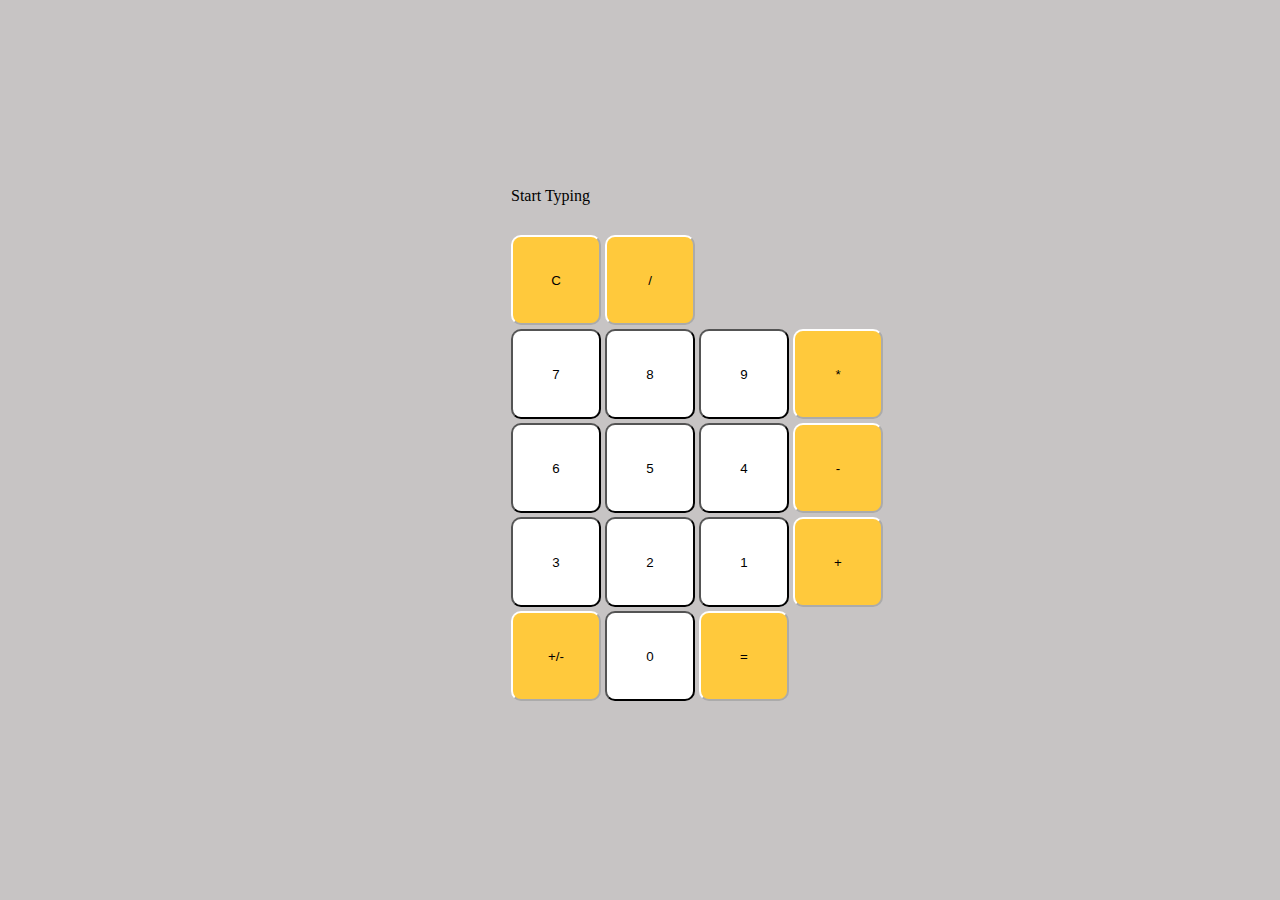
<file: calculator/index.html>
<!DOCTYPE html>
<html lang="en">
<head>
    <meta charset="UTF-8">
    <meta http-equiv="X-UA-Compatible" content="IE=edge">
    <meta name="viewport" content="width=device-width, initial-scale=1.0">
    <title>Calculator</title>
    <link rel="stylesheet" href="style.css">
    <script src="app.js"></script>
</head>
<body style="background-color: rgb(199, 196, 196);">
    <table class="table">
        <tr>
            <td colspan="3">Start Typing</td>
            <td class="out">
                <output colspan="5" name="output" id="output" class="out"></output>
            </td>
        </tr>
        <tr>
            <td><button value="C" class="operators" onclick="clean()">C</button></td>
            <td><button value="/" class="operators" onclick="concatenate('/')">/</button></td>
        </tr>
        <tr>
            <td><button value="7" class="nums" onclick="concatenate('7')">7</button></td>
            <td><button value="8" class="nums" onclick="concatenate('8')">8</button></td>
            <td><button value="9" class="nums" onclick="concatenate('9')">9</button></td>
            <td><button value="*" class="operators" onclick="concatenate('*')">*</button></td>
        </tr>
        <tr>
            <td><button value="6" class="nums" onclick="concatenate('6')">6</button></td>
            <td><button value="5" class="nums" onclick="concatenate('5')">5</button></td>
            <td><button value="4" class="nums" onclick="concatenate('4')">4</button></td>
            <td><button value="-" class="operators" onclick="concatenate('-')">-</button></td>
        </tr>
        <tr>
            <td><button value="3" class="nums" onclick="concatenate('3')">3</button></td>
            <td><button value="2" class="nums" onclick="concatenate('2')">2</button></td>
            <td><button value="1" class="nums" onclick="concatenate('1')">1</button></td>
            <td><button value="+" class="operators" onclick="concatenate('+')">+</button></td>
        </tr>
        <tr>
            <td><button value="-1" class="operators" onclick="negative()">+/-</button></td>
            <td><button value="0" class="nums" onclick="concatenate('0')">0</button></td>
            <td><button value="=" class="operators" onclick="calculate()">=</button></td>
        </tr>
    </table>
</body>
</html>
</file>
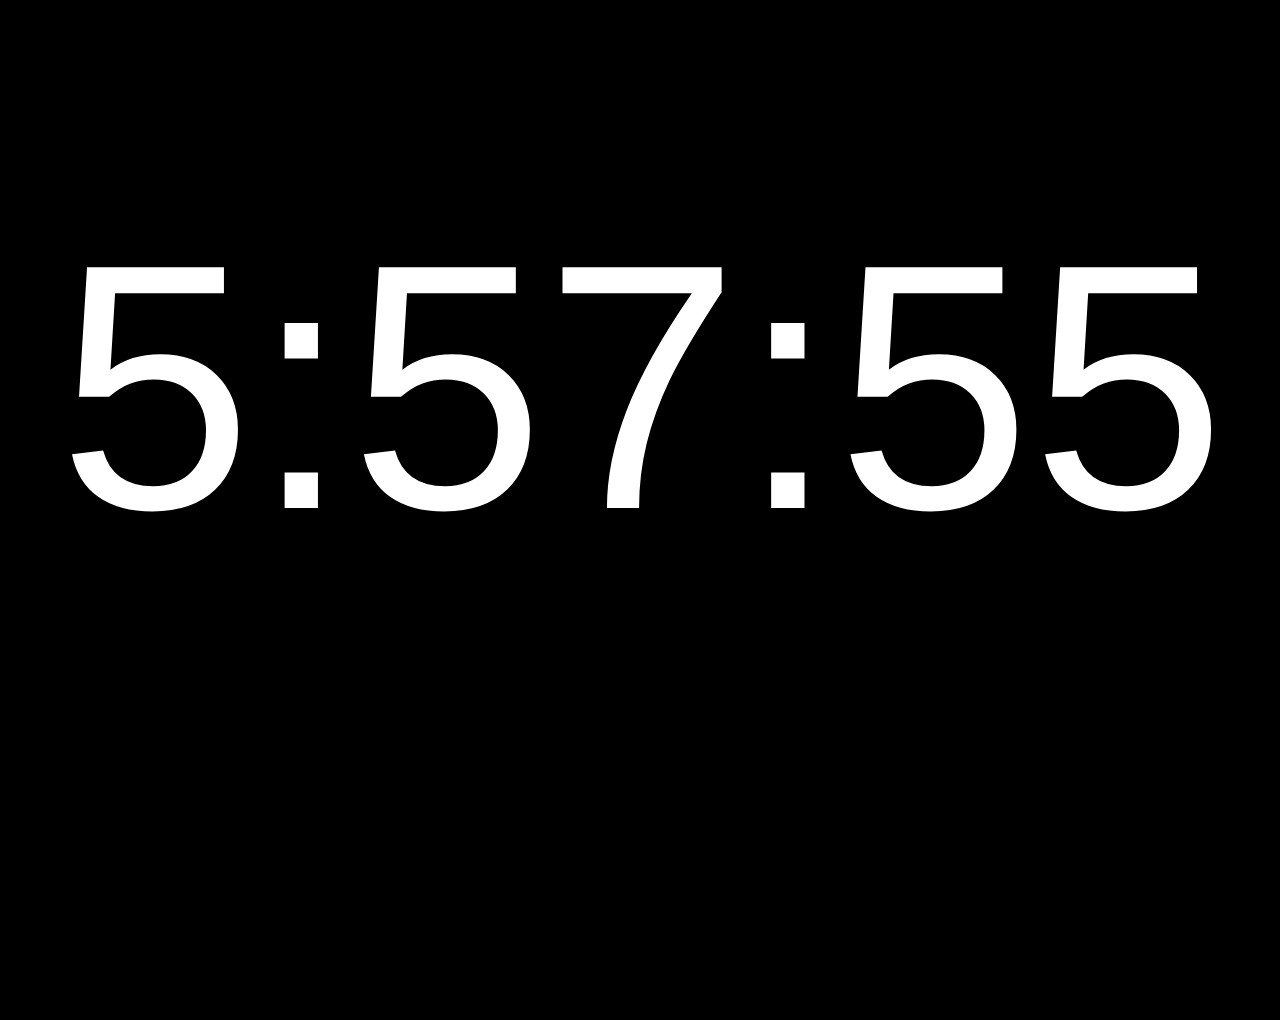
<file: Clock/index.html>
<!DOCTYPE html>
<html lang="en">
<head>
    <meta charset="UTF-8">
    <meta http-equiv="X-UA-Compatible" content="IE=edge">
    <meta name="viewport" content="width=device-width, initial-scale=1.0">
    <link rel="stylesheet" href="style.css">
    <script src="modernizr.js"></script>
    <title>JS Clock</title>
</head>
<body>
    <canvas id="canvas" width="1675px" height="1000px"></canvas>
    <script src="app.js"></script>
</body>
</html>
</file>
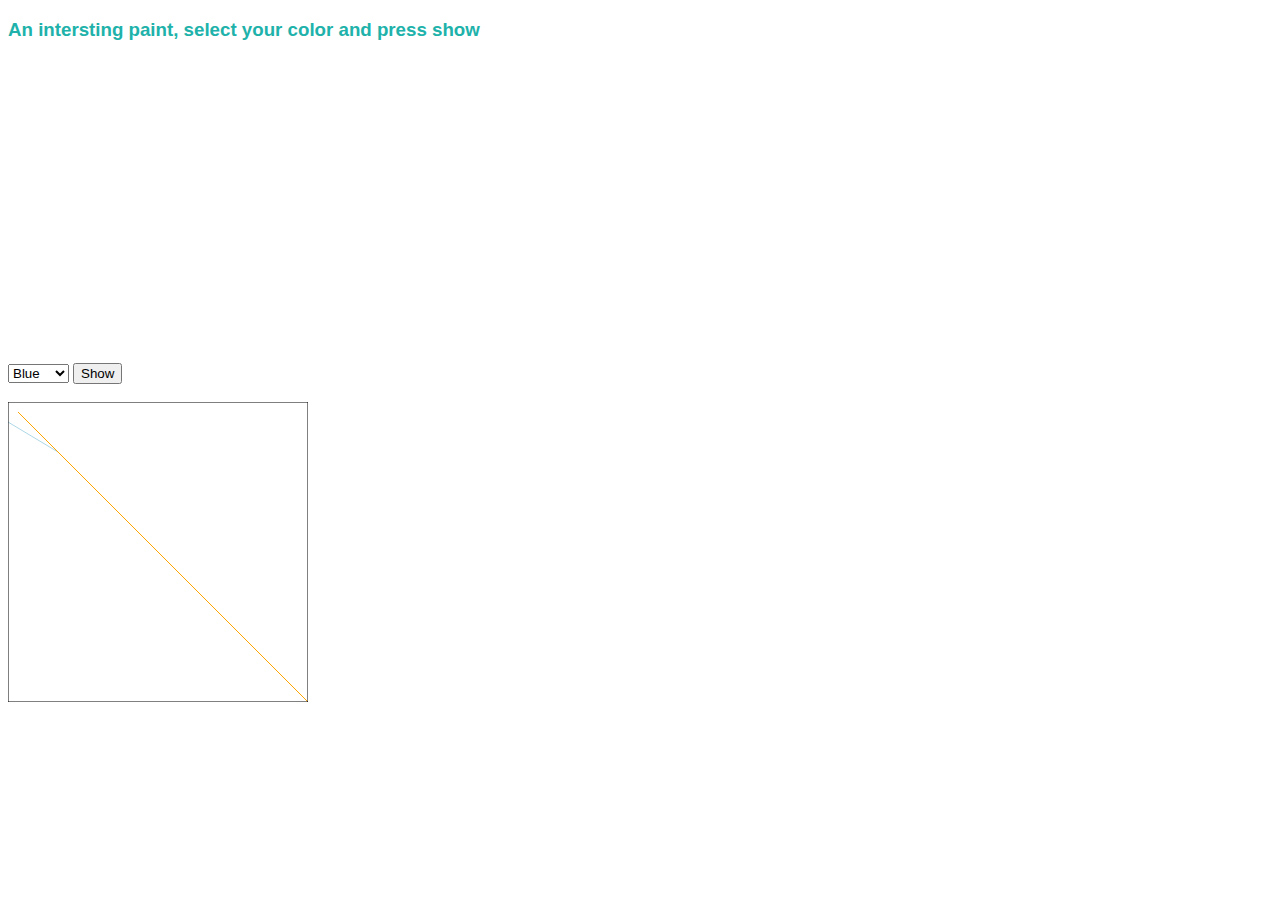
<file: draw/drawing.html>
<!DOCTYPE html>
<html>
<head>
    <title>Drawing with Canvas</title>
</head>
<body>
    <h3 style="font-family: Helvetica; color: lightseagreen;">An intersting paint, select your color and press show</h3>
    <canvas width="300px" height="300px" id="paint"></canvas>
    <br>
    <select id="options_color">
        <option value="lightblue">Blue</option>
        <option value="pink">Pink</option>
        <option value ="yellow">Yellow</option>
    </select>
    <input type="button" value="Show" id="btn">
    <script src="paint.js"></script>
    <br>
    <br>
    <canvas width="300px" height="300px" id="draw1"></canvas>
    <script src="draw.js"></script>
</body>
</html>
</file>
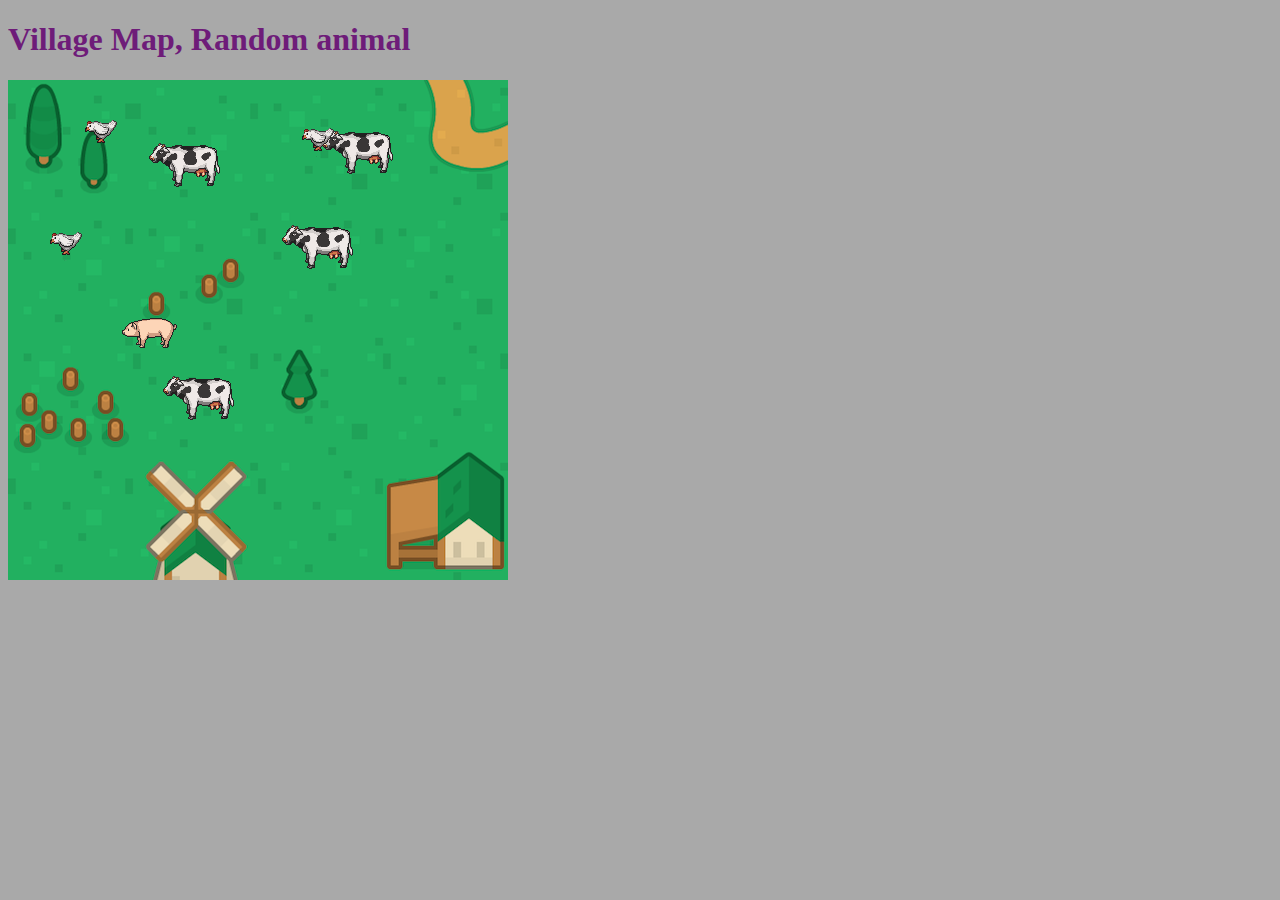
<file: Map_generator/Map.html>
<!DOCTYPE html>
<html>
    <head>
        <title>VILLAGE</title>
    </head>
    <body style="background-color: darkgray;">
        <h1 style="color: rgb(110, 28, 121); font-style: Heveriat;">Village Map, Random animal</h1>
        <canvas width="500px" height="500px" id="village"></canvas>
        <script src="map.js"></script>
    </body>
</html>
</file>
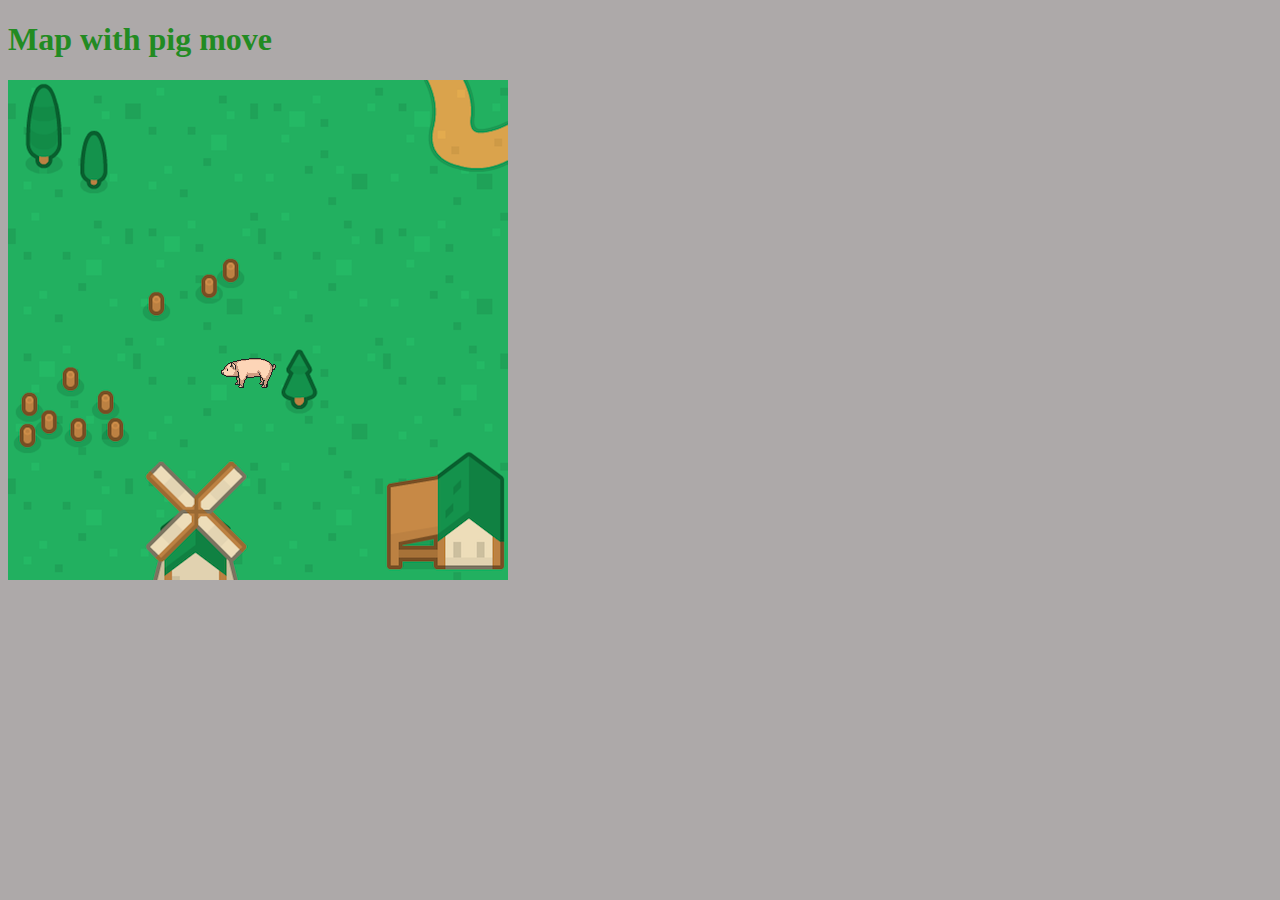
<file: Map_pig_move/Map_pig.html>
<!DOCTYPE html>
<html>
    <head>
        <title style="font-style: Arial; color:forestgreen">Map with pig move</title>
        <style>
            h1{
                font-style: Arial;
                color:forestgreen;
            }
            body{
                background-color: rgb(173, 169, 169);
            }
        </style>
    </head>
    <body>
        <h1>Map with pig move</h1>
        <canvas width="500px" height="500"px id="pigmap"></canvas>
        <script src="pigmove.js"></script>
    </body>
</html>
</file>
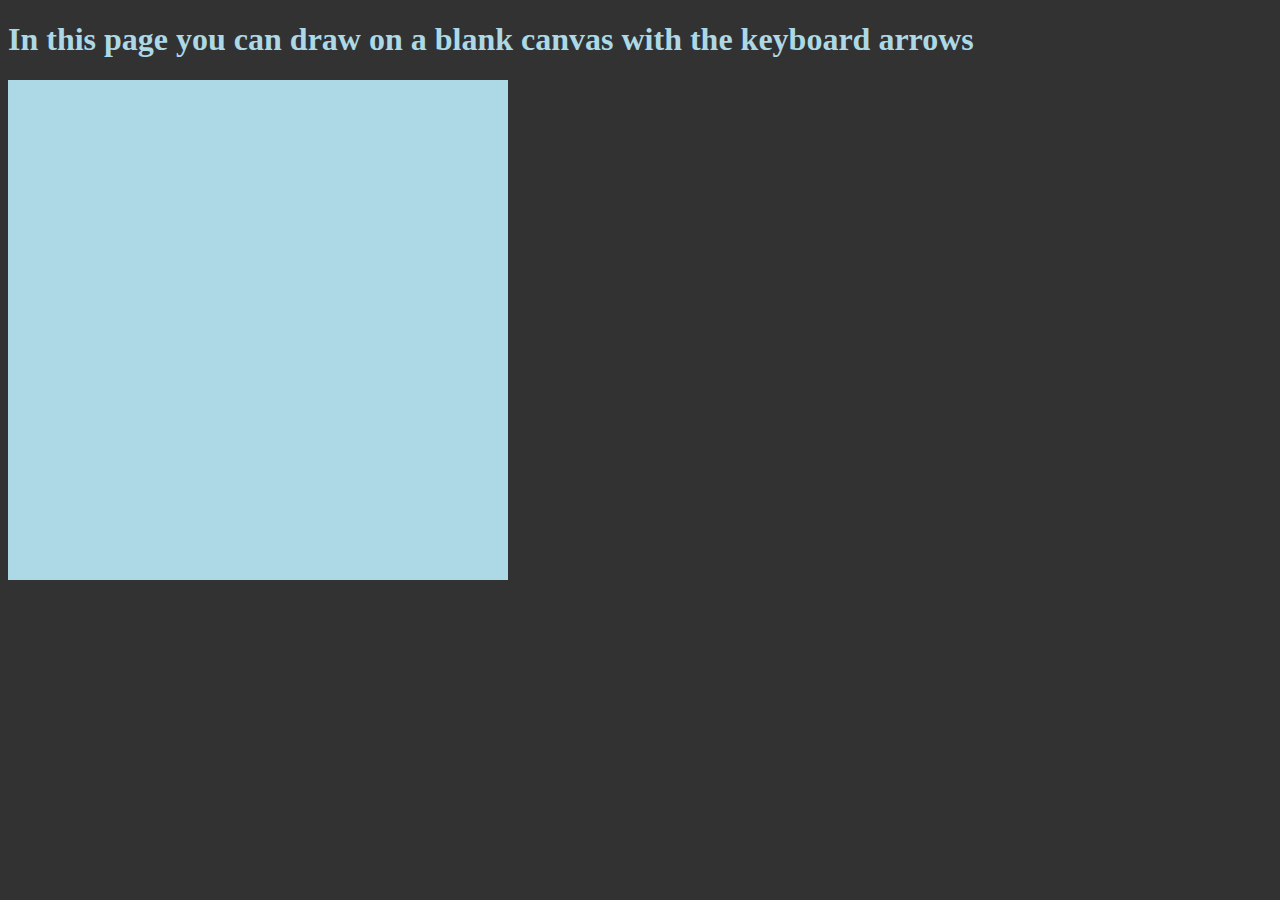
<file: Project_paint/paint.html>
<!DOCTYPE html>
<html>
<head>
	<title>Paint HTML</title>
</head>
<body style="background-color: rgb(50, 50, 50);">
	<h1 style="font-style: Heverica; color: lightblue;">In this page you can draw on a blank canvas with the keyboard arrows</h1>
	<p>
		<canvas width="500px" height="500px" id="first_canvas" style="background-color: lightblue;"></canvas>
	</p>
	<script src="tool_draw.js"></script>
</body>
</html>
</file>
<file: calculator/style.css>
.operators {
    width: 90px;
    height: 90px;
    border-radius: 10px;
    background-color: #FFC93C;
    border-color: rgb(255, 255, 255);
}

.nums {
    width: 90px;
    height: 90px;
    border-radius: 10px;
    background-color: rgb(255, 255, 255);
}

.table {
    position: relative;
    padding: 150px 500px;    
}

.out {
    border-color: rgb(116, 6, 6);
    border-radius: 10px;
    width: 70px;
    height: 70px;
}
</file>
<file: Clock/style.css>
body {
    background-color: black;
}

h1 {
    color: white;
    font-size: 300px;
    text-align: center;
}
</file>
